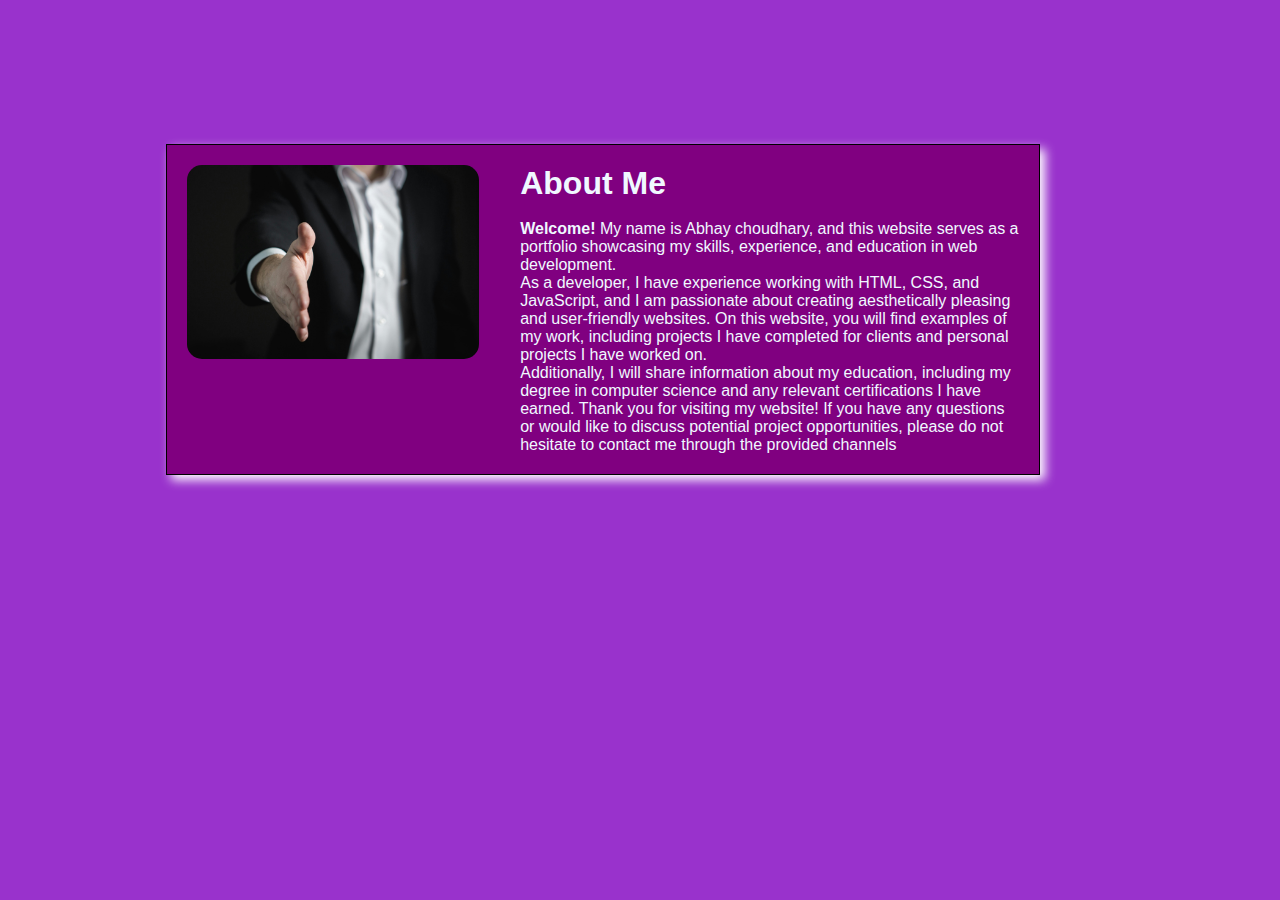
<file: about.html>
<!DOCTYPE html>
 <html lang="en">
 <head>
    <meta charset="UTF-8">
    <meta name="viewport" content="width=device-width, initial-scale=1.0">
    <title>About</title>
    <link rel="stylesheet" href="port.css">
 </head>
 <body>
    <div id="about">
    <div class="container2">
        <div class="row">
            <div class="about-column1">
                <img src="pexels-pixabay-327540.jpg" alt="">
            </div>
            <div class="about-column2">
                <h1 class="sub">About Me</h1> 
                <br>
                <p><p><b>Welcome!</b> My name is Abhay choudhary, and this website serves as a portfolio showcasing my skills, experience, and education in web development. </p>
                <p>As a developer, I have experience working with HTML, CSS, and JavaScript, and I am passionate about creating aesthetically pleasing and user-friendly websites.
                   On this website, you will find examples of my work, including projects I have completed for clients and personal projects I have worked on.</p>
                <p> Additionally, I will share information about my education, including my degree in computer science and any relevant certifications I have earned.
                   Thank you for visiting my website! If you have any questions or would like to discuss potential project opportunities, please do not hesitate to contact me through the provided channels</p></p>
                
        </div>
    </div>
</div> 
 </body>
 </html>
</file>
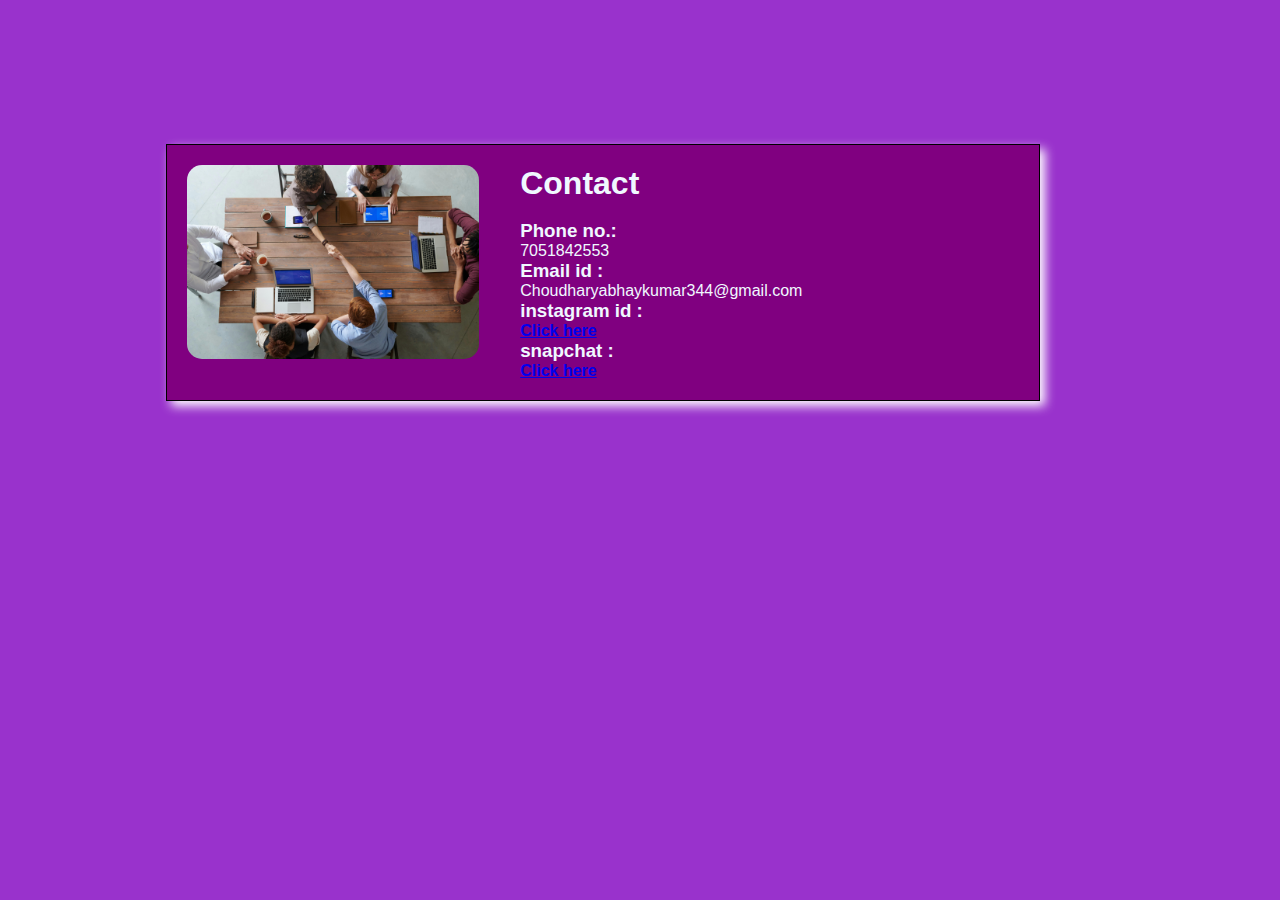
<file: contact.html>
<!DOCTYPE html>
 <html lang="en">
 <head>
    <meta charset="UTF-8">
    <meta name="viewport" content="width=device-width, initial-scale=1.0">
    <title>Contact</title>
    <link rel="stylesheet" href="port.css">
 </head>
 <body>
    <div id="about">
    <div class="container2">
        <div class="row">
            <div class="about-column1">
                <img src="pexels-fauxels-3184306.jpg" alt="">
            </div>
            <div class="about-column2">
                <h1 class="sub">Contact</h1>
                <br>
                    <div>
                        <p><h3>Phone no.:</h3>7051842553</p>
                        <p><h3>Email id :</h3>Choudharyabhaykumar344@gmail.com</p>
                        <p><h3>instagram id :</h3><a href="https://www.instagram.com/iabhaychoudhary101/"><b>Click here</b></a></p>
                        <p><h3>snapchat :</h3><a href="https://l.instagram.com/?u=https%3A%2F%2Fwww.snapchat.com%2Fadd%2Fchoudhary_ab953%3Fshare_id%3DN0PGmiUmu3U%26locale%3Den-US&e=AT3T1xg2l4PnW41ObGVVf-_MAaa3BrumEUZfWJ64rZMXYxNeYwYh0MQ8ZEpbf5fOtbquELKY-eEx-KWdhzFchYh80kHl8gptCcm6MJb9T18pPEYyD12VhgA"><b>Click here</b></a></p>
                    </div>
                
        </div>
    </div>
</div> 
 </body>
 </html>
</file>
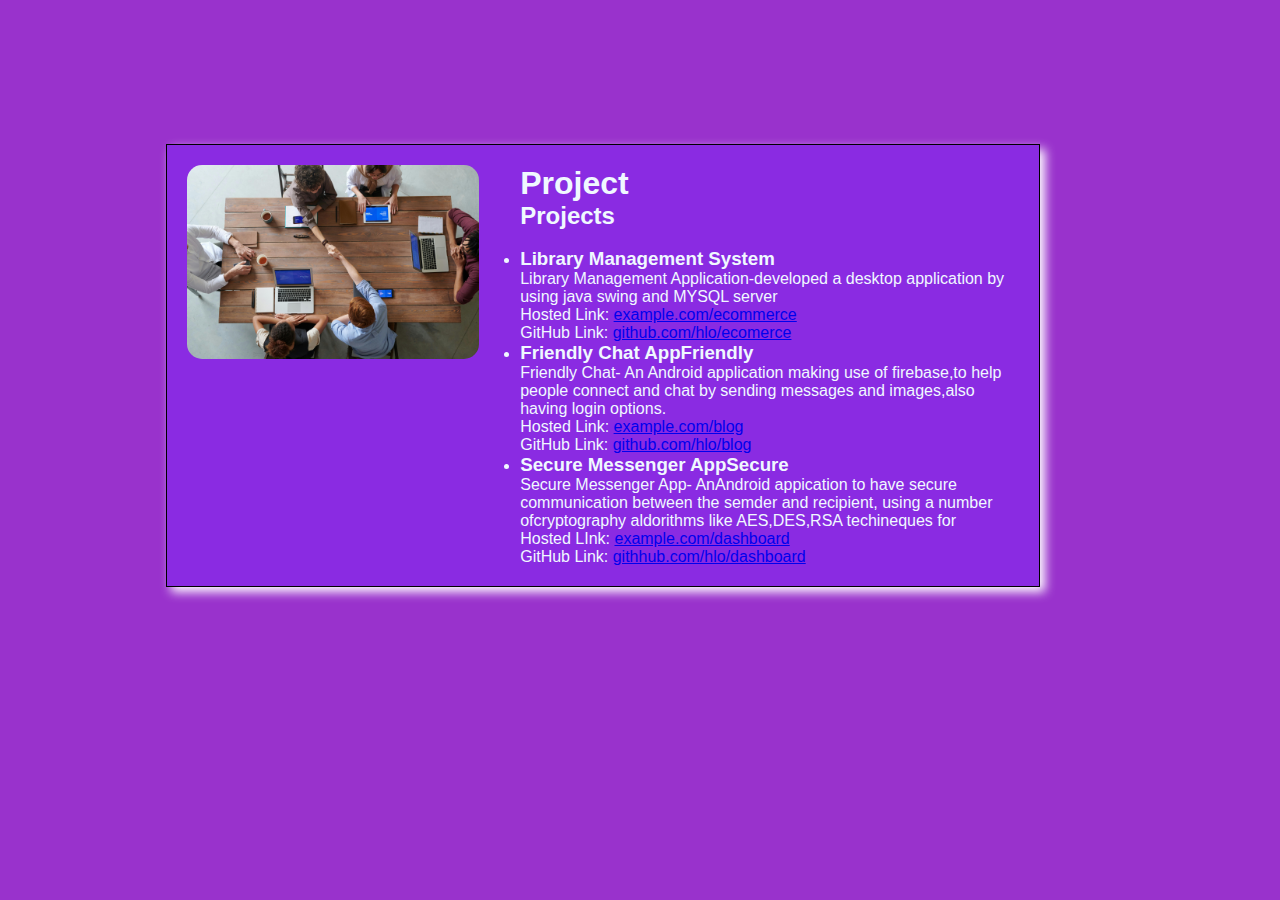
<file: projects.html>
<!DOCTYPE html>
 <html lang="en">
 <head>
    <meta charset="UTF-8">
    <meta name="viewport" content="width=device-width, initial-scale=1.0">
    <title>Projects</title>
    <link rel="stylesheet" href="port.css">
 </head>
 <body>
    <div id="about">
    <div class="container4">
        <div class="row">
            <div class="about-column1">
                <img src="pexels-fauxels-3184306.jpg" alt="">
            </div>
            <div class="about-column2">
                <h1 class="sub">Project</h1>
                    <div>
                        <h2>Projects</h2>
                        <br>
                        <ul>
                            <li>
                                <h3>Library Management System</h3>
                                <p>Library Management Application-developed a desktop application by using java swing and MYSQL server</p>
                                <p>Hosted Link: <a href="hlo ji">example.com/ecommerce</a></p>
                                <p>GitHub Link: <a href="ki hallchal">github.com/hlo/ecomerce</a></p>
                            </li>
                            <li>
                                <h3>Friendly Chat AppFriendly</h3>
                                <p>Friendly Chat- An Android application making use of firebase,to help people connect and chat by sending messages and images,also having login options.</p>
                                <p>Hosted Link: <a href="hnji jnab">example.com/blog</a> </p>
                                <p>GitHub Link: <a href="kida phir">github.com/hlo/blog</a></p>
                            </li>
                            <li>
                                <h3>Secure Messenger AppSecure</h3>
                                <p>Secure Messenger App- AnAndroid appication to have secure communication between the semder and recipient, using a number ofcryptography aldorithms like AES,DES,RSA techineques for</p>
                                <p>Hosted LInk: <a href="ki gall">example.com/dashboard</a></p>
                                <p>GitHub Link: <a href="ki chakker ae">githhub.com/hlo/dashboard</a></p>
                            </li>
                        </ul>
                    </div>
                
        </div>
    </div>
</div> 
 </body>
 </html>
</file>
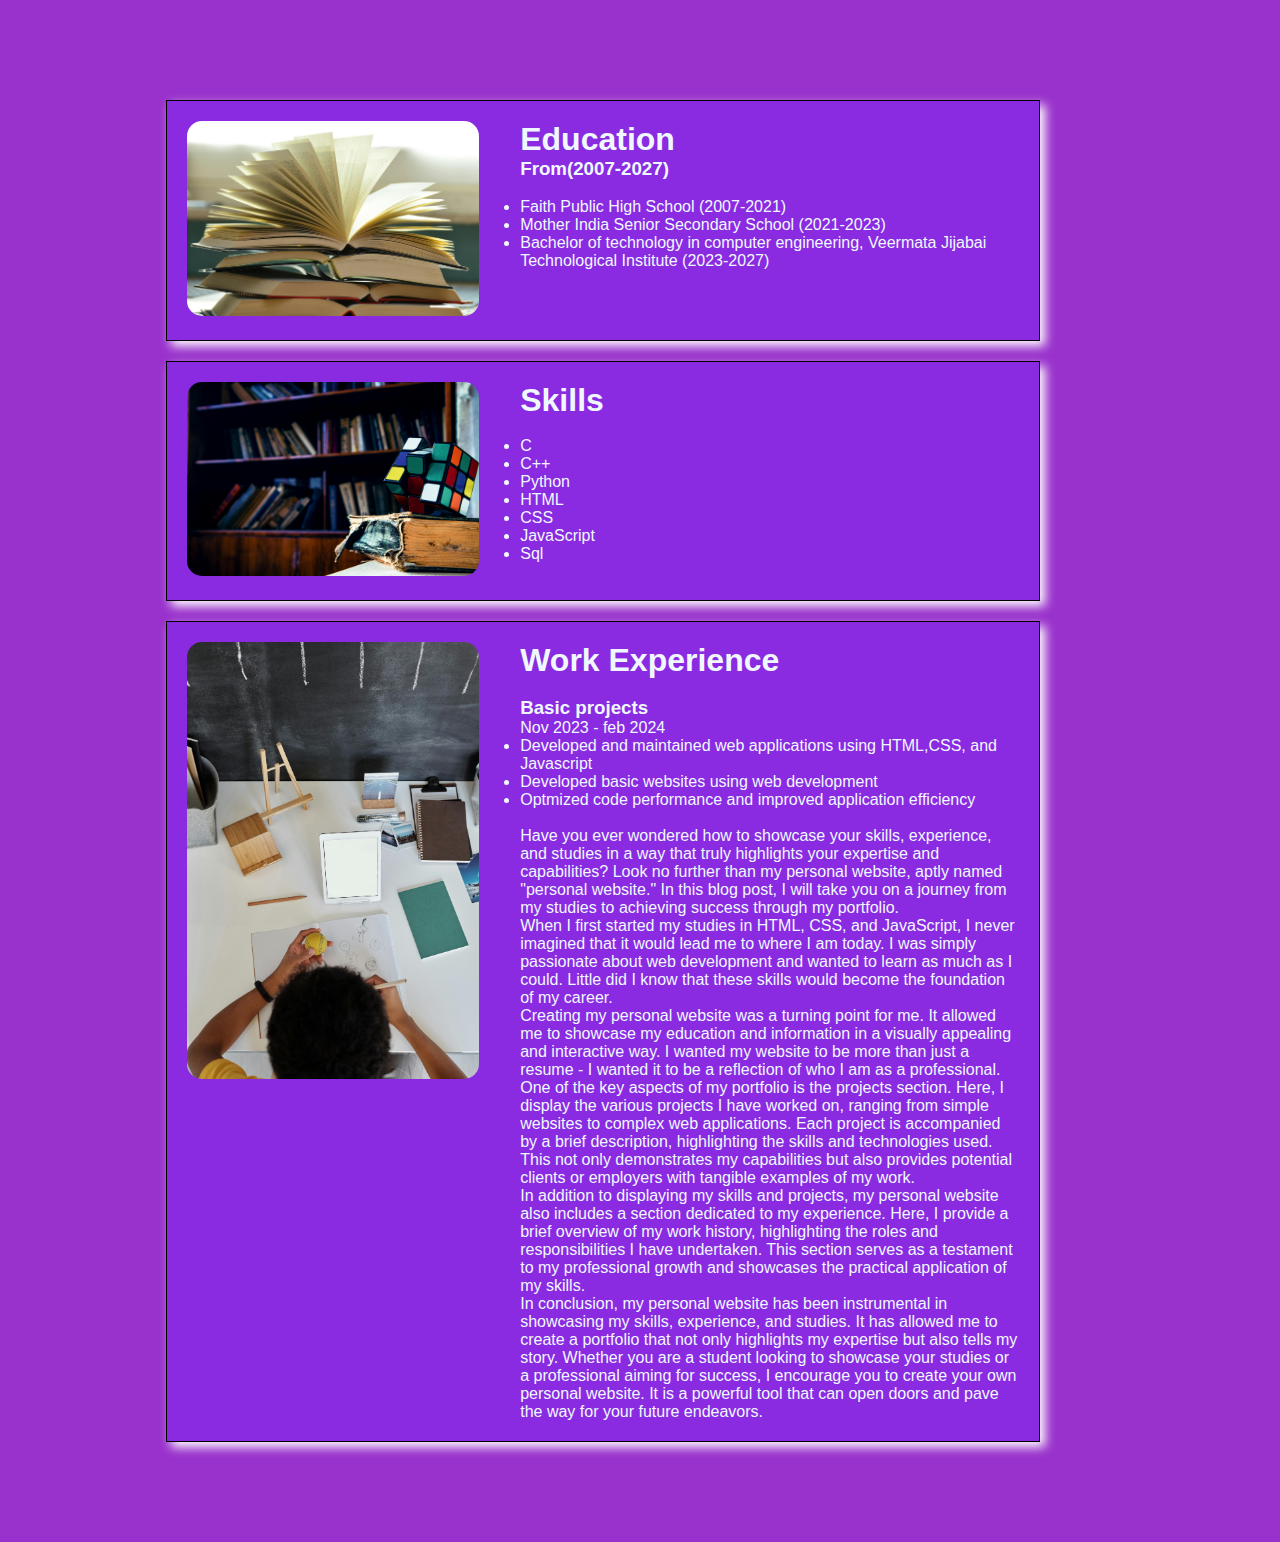
<file: skill.html>
<!DOCTYPE html>
 <html lang="en">
 <head>
    <meta charset="UTF-8">
    <meta name="viewport" content="width=device-width, initial-scale=1.0">
    <title>Education</title>
    <link rel="stylesheet" href="port.css">
 </head>
 <body>
    <div id="about">
    <div class="container3">
        <div class="row">
            <div class="about-column1">
                <img src="pexels-pixabay-159866.jpg" alt="">
            </div>
            <div class="about-column2">
                <h1 class="sub">Education</h1>
                <div>
                    <h3>From(2007-2027)</h3>
                    <br>
                    <ul>
                        <li>Faith Public High School    (2007-2021)</li>
                        <li>Mother India Senior Secondary School      (2021-2023)</li>
                        <li>Bachelor of technology in computer engineering, Veermata Jijabai Technological Institute 
                                                                                                       (2023-2027)
                        </li>
                        
                    </ul>
                </div>
                
        </div>
    </div>
</div> 
<div class="container3">
    <div class="row">
        <div class="about-column1">
            <img src="pexels-игорь-альшин-2873277.jpg" alt="">
        </div>
        <div class="about-column2">
            <h1 class="sub">Skills</h1>
            <div>
               
                <br>
<div>
    <ul>
        <li>C</li>
        <li>C++</li>
        <li>Python</li>
        <li>HTML</li>
        <li>CSS</li>
        <li>JavaScript</li>
        <li>Sql</li>
    </ul>
</div>
            </div>
            
    </div>
</div>
</div>
<div class="container3">
    <div class="row">
        <div class="about-column1">
            <img src="pexels-julia-m-cameron-4144097.jpg" alt="">
        </div>
        <div class="about-column2">
            <h1 class="sub">Work Experience</h1>
            <div>
                <br>
                <h3>Basic projects</h3>
               <p> Nov 2023 - feb 2024</p>
               <ul>
                <li>Developed and maintained web applications using HTML,CSS, and Javascript</li>
                <li>Developed basic websites using web development</li>
                <li>Optmized code performance and improved application efficiency</li>
               </ul>
            </div>
            
            <div>
                <table>
                    <tr>
                        <br>
            
                <p>Have you ever wondered how to showcase your skills, experience, and studies in a way that truly highlights your expertise and capabilities? Look no further than my personal website, aptly named "personal website." In this blog post, I will take you on a journey from my studies to achieving success through my portfolio.</p>
                <p>When I first started my studies in HTML, CSS, and JavaScript, I never imagined that it would lead me to where I am today. I was simply passionate about web development and wanted to learn as much as I could. Little did I know that these skills would become the foundation of my career.</p>   
               
                <p>Creating my personal website was a turning point for me. It allowed me to showcase my education and information in a visually appealing and interactive way. I wanted my website to be more than just a resume - I wanted it to be a reflection of who I am as a professional.</p>
                <p>One of the key aspects of my portfolio is the projects section. Here, I display the various projects I have worked on, ranging from simple websites to complex web applications. Each project is accompanied by a brief description, highlighting the skills and technologies used. This not only demonstrates my capabilities but also provides potential clients or employers with tangible examples of my work.
                </p> 
                <p>In addition to displaying my skills and projects, my personal website also includes a section dedicated to my experience. Here, I provide a brief overview of my work history, highlighting the roles and responsibilities I have undertaken. This section serves as a testament to my professional growth and showcases the practical application of my skills.
                </p>
                <p>
                    In conclusion, my personal website has been instrumental in showcasing my skills, experience, and studies. It has allowed me to create a portfolio that not only highlights my expertise but also tells my story. Whether you are a student looking to showcase your studies or a professional aiming for success, I encourage you to create your own personal website. It is a powerful tool that can open doors and pave the way for your future endeavors.</p>
            </td>
                    </tr>
                </table>
            </div> 
            
    </div>
</div>
</div> 

 </body>
 </html>
</file>
<file: port.css>
*{
  padding: 0;
  margin: 0;
  font-family: 'Poppins' ,sans-serif;
  box-sizing: border box; 
}
@media (min-width:600px) {
    #fullcode{
        display: flex;
        
    }
}
body{
    background: darkorchid;
    color: aliceblue;
} 
#whole{
    width: 100%;
    height: 100vh;
    background-image: url(ash-edmonds-0aWZdK8nK2I-unsplash.jpg);
    background-position: center;
    background-size: cover;
}
.container{
    padding: 5px 5% ;
}
.hlo{
    font-size: 50px;
}
nav{
    
    display: flex;
    justify-content: space-between ;
    align-items: center;
    flex-wrap: wrap;
    

}
nav ul li{
    display: inline-block;
    list-style: none;
    margin: 10px 20px;
    
    
}
nav ul li a{
    color: white;
    text-decoration: none;
    font-size: 25px;
    position: relative;
}
nav ul li a::after{
    content: '';
    width: 0;
    height: 3px;
    background:blue ;
    position: absolute;
    left: 0;
    bottom: -6px;
    transition: 0.5s;
}
nav ul li a:hover::after{
    width: 100%;

}

.logo{
    width: 350px;
    border: 1px solid blue;
    border-radius: 110px;
    box-shadow: 5px 5px 5px whitesmoke;
}
.header-text{
    margin-top: 10%;
    font-size: 30px;
    
}
table{
    display: flex;
    justify-content: space-evenly
}
.header-text h1{
    margin-top: 20px;
    font-size: 60px;
}
.header-text h1 span{
    color: aqua;
}







#about{
    padding: 80px 0;
}
.container2{
    width: 65%;
    height: 55%;
    background-color:purple ;
    margin: 20px;
    padding: 20px;
    box-shadow: 1px;
    margin-left: 13%;
    margin-right: 20px;
    margin-top: 5%;
    box-shadow: 5px 5px 10px white; 
    border: 1px solid black;
    }
@media (min-width:600px) {
        .container2{
            display: flex;
            
        }

}
.row{
    display: flex;
    justify-content: space-between;
    flex-wrap: wrap;
}
.about-column1{
    flex-basis: 35%;
}
.about-column1 img{
    width: 100%;
    border-radius: 15px;
}
.about-column2{
     flex-basis: 60% ;
}


fieldset{margin: 1%;
padding: 1%;}
#foot{margin-left: 35%;
margin-right: 25%;
font-size: 26px;

}






#skills{
    padding: 80px 0;
}
.container3{
    width: 65%;
    height: 55%;
    background-color:blueviolet ;
    margin: 20px;
    padding: 20px;
    box-shadow: 1px;
    margin-left: 13%;
    margin-right: 20px;
    box-shadow: 5px 5px 10px white;
    border: 1px solid black;
} 





#project{
    padding: 80px 0;
}
.container4{
    width: 65%;
    height: 55%;
    background-color:blueviolet ;
    margin: 20px;
    padding: 20px;
    box-shadow: 1px;
    margin-left: 13%;
    margin-right: 20px;
    margin-top: 5%;
    box-shadow: 5px 5px 10px white;
    border: 1px solid black;
}
</file>
